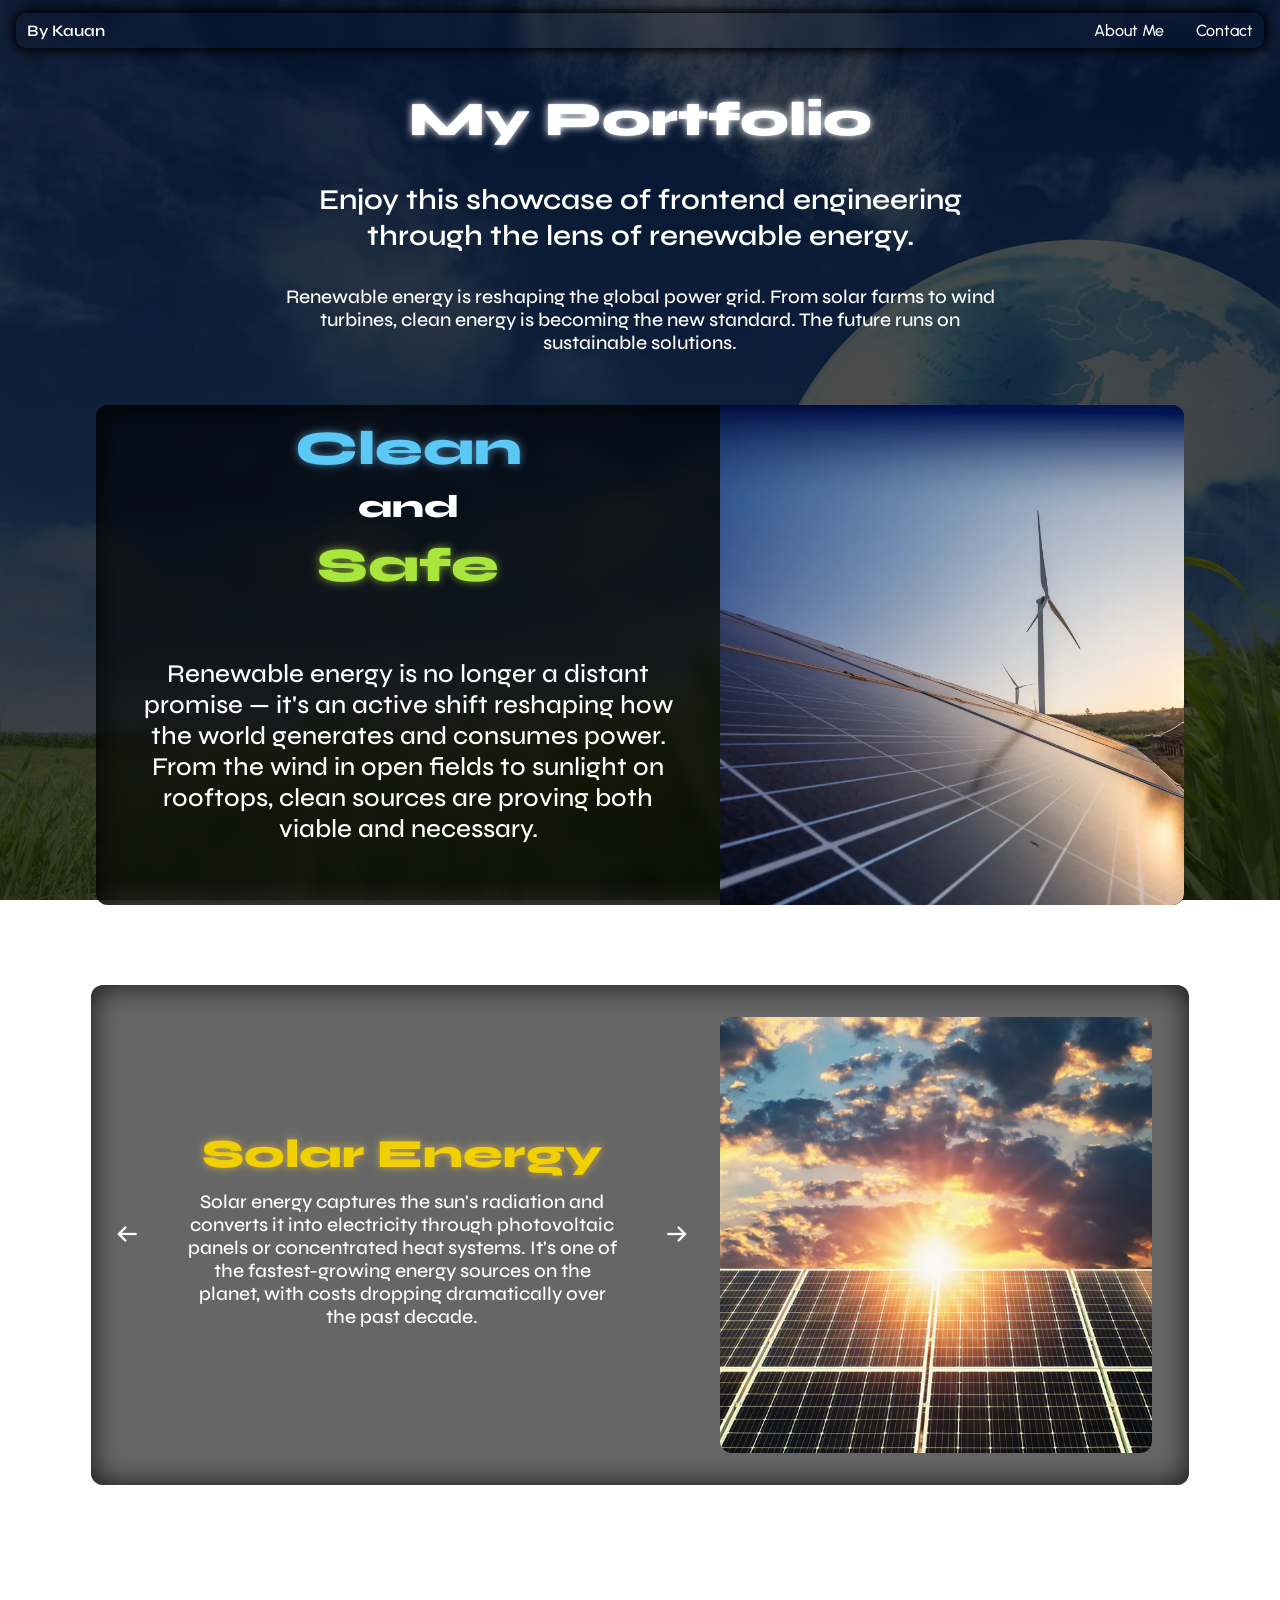
<file: index.html>
<!DOCTYPE html>
<html lang="en">
<head>
  <meta name="description" content="Frontend engineering portfolio by Kauan, exploring renewable energy through code.">
  <title>My Portfolio</title>
  <meta name="viewport" content="width=device-width,initial-scale=1" >
  <link rel="preconnect" href="https://fonts.googleapis.com">
  <link rel="preconnect" href="https://fonts.gstatic.com" crossorigin>
  <link href="https://fonts.googleapis.com/css2?family=Syne:wght@400;600;700;800&family=Urbanist:wght@300;400;500;600&display=swap" rel="stylesheet">
  <link href="style.css" rel="stylesheet">
</head>
<body>
  <nav class = 'navbar'>
    <span>By Kauan</span>
    <ul>
      <li><a href = 'https://glen-thought-285.notion.site/Bem-Vindo-a-Welcome-070c3776da10827787c281282c737813' target = 'blank'> About Me</a></li>
      <li><a href = 'https://solo.to/kauan.coder' target = 'blank'>Contact</a></li>
    </ul>
  </nav>
  <main>
  <div class = 'header'>
    <h1>My Portfolio</h1>
    <h2>Enjoy this showcase of frontend engineering through the lens of renewable energy.</h2>
    <h3>Renewable energy is reshaping the global power grid. From solar farms to wind turbines, clean energy is becoming the new standard. The future runs on sustainable solutions.</h3>
  </div>
  <div class = 's1'>
    <div class = 'txt1'>
      <h1 class = 'blue'>Clean </h1><h1 class = 'and'>and </h1><h1 class = 'green'>Safe</h1>
      <h3>Renewable energy is no longer a distant promise — it's an active shift reshaping how the world generates and consumes power. From the wind in open fields to sunlight on rooftops, clean sources are proving both viable and necessary.</h3>
    </div>
    <div class = 'img1'>
      <img alt="Grassy field of solar panels and wind turbines under a bright and clean sky" src='images/panelsturbines.webp' width="600" height="500" fetchpriority="high">
    </div>
  </div>
  <div class="carousel">
    <button class="arrow left" onclick="goTo(current - 1)">&#8592;</button>
    <div class="slide active">
          <div class="slide-text">
            <h1 class = 'yellow'>Solar Energy</h1>
            <h3>Solar energy captures the sun's radiation and converts it into electricity through photovoltaic panels or concentrated heat systems. It's one of the fastest-growing energy sources on the planet, with costs dropping dramatically over the past decade.</h3>
          </div>
          <button class="arrow right" onclick="goTo(current + 1)">&#8594;</button>
          <div class="slide-image">
            <img alt="Solar panels in a golden sunset" src='images/panels.webp' width="1150" height="650" loading="lazy">
          </div>
    </div>
    <div class="slide">
          <div class="slide-text">
          <h1 class = 'blue'>Wind Energy</h1>
          <h3>Wind energy harnesses the kinetic force of moving air through large turbines, converting it into clean electricity. Offshore and onshore wind farms are now major contributors to national power grids worldwide.</h3>
          </div>
          <button class="arrow right" onclick="goTo(current + 1)">&#8594;</button>
          <div class="slide-image">
            <img alt="Wind turbines in a grassy field" src='images/turbines.webp' width="500" height="500" loading="lazy">
          </div>
    </div>
    <div class="slide">
          <div class="slide-text">
            <h1 class = 'green'>Biomass Energy</h1>
            <h3>Biomass energy is derived from organic materials such as agricultural waste, wood, and crops. Through combustion or conversion processes, these materials release energy that can be used for electricity, heat, and fuel.</h3>
          </div>
          <button class="arrow right" onclick="goTo(current + 1)">&#8594;</button>
          <div class="slide-image">
            <img alt="Biomass containers in a sugarcane plot" src='images/biomass.webp' width="800" height="500" loading="lazy">
          </div>
    </div>
    <div class="slide">
          <div class="slide-text">
            <h1 class = 'blue'>Hydropower Energy</h1>
            <h3>Hydropower generates electricity by capturing the energy of flowing or falling water. It's one of the oldest and most reliable renewable sources, responsible for the largest share of global renewable electricity production.</h3>
          </div>
          <button class="arrow right" onclick="goTo(current + 1)">&#8594;</button>
          <div class="slide-image">
            <img alt="Water flowing down hydropower generators" src='images/hydropower.webp' width="800" height="500" loading="lazy">
          </div>
    </div>
  </div>
  <div class = 'bm'></div>
  <script src="script.js"></script>
  </main>
</body>
</html>
</file>
<file: style.css>
html {
  scroll-behavior: smooth;
}

:root {
  --font-heading: 'Syne', 'Trebuchet MS', sans-serif;
  --font-body: 'Urbanist', 'Gill Sans', sans-serif;
}

body {
  background-image: linear-gradient(rgba(0,0,0,0.7), rgba(0,0,0,0.7)), url('images/background.webp');
  background-size: cover;
  background-repeat: no-repeat;
  background-attachment: fixed;
  height: 100vh;
}

* {
  color: #fff;
  margin: 0;
  padding: 0;
  font-family: var(--font-body);
}

.navbar {
  z-index: 1000;
  width:calc(100% - 2rem);
  height: 35px;
  display: flex;
  align-items: center;
  justify-content: space-between;
  flex-direction: row;
  margin: 0.8rem 1rem;
  position: fixed;
  box-shadow: 0 0 8px #000, 0 0 16px #000;
  background-color: rgba(0, 0, 0, 0.0);
  border-radius: 10px;
  backdrop-filter: blur(10px);
}

.navbar * {
  background-color: transparent;
  font-weight: 500;
}

.navbar ul {
  display: flex;
  list-style: none;
  gap: 2rem;
  margin-right: 0.7rem;
}

.navbar li a {
  transition: text-shadow 0.3s ease;
  text-decoration: none;
}

.navbar li a:hover {
  text-shadow: 0 0 8px #fff, 0 0 16px #fff;
}

.navbar span {
    margin-left: 0.7rem;
    font-family: var(--font-heading);
    font-weight: 600;
}

.header {
  display: flex;
  align-items: center;
  justify-content: space-between;
  flex-direction: column;
  padding: 3.2rem 4rem;
  padding-top: 6rem;
}

h1 {
  font-family: var(--font-heading);
  font-weight: 800;
  font-size: 3rem;
  text-align: center;
  line-height: 3rem;
  margin-bottom: 2.4rem;
  text-shadow: 0 0 1px #fff, 0 0 8px #fff;
}

h2 {
  font-family: var(--font-heading);
  font-weight: 600;
  font-size: 1.8rem;
  min-width: 18ch;
  max-width: 36ch;
  text-align: center;
  line-height: 2.2rem;
  color: #fff;
  margin-bottom: 2rem;
}

h3 {
  font-family: var(--font-heading);
  font-weight: 500;
  font-size: 1.2rem;
  color: #fff;
  text-align: center;
  min-width: 20ch;
  max-width: 60ch;
}

.s1 {
  display: flex;
  width: 85%;
  height: 500px;
  margin: 0 auto;
  background-color: rgba(0, 0, 0, 0.6);
  border-radius: 12px;
  backdrop-filter: blur(9px);
  box-shadow: inset 0 0 30px rgba(0, 0, 0, 0.8);
  align-items: stretch;
  margin-bottom: 80px;
}

.img1 {
  flex: 1;
  display: flex;
  align-items: flex-end;
  justify-content: center;
  overflow: hidden;
}

.img1 img {
  width: 100%;
  height: 100%;
  object-fit: cover;
  object-position: bottom;
  border-radius: 0 12px 12px 0;
}

.txt1 {
  padding: 2rem;
}

.green {
  color: #a8e63d;
  text-shadow: 0 0 8px #7a9e2e;
  line-height: 1.5rem;
}

.blue {
  color: #5bc8f5;
  text-shadow: 0 0 8px #4a7fa5;
  line-height: 1.5rem;
}

.yellow {
  color: #f0d000;
  text-shadow: 0 0 8px #c8a84b;
  line-height: 1.5rem;
}

.and {
  line-height: 1rem;
  font-size: 2rem;
  text-shadow: none;
}

.s1 h3 {
  font-size: clamp(1.1rem, 2vw, 1.6rem);
  max-width: 35ch;
  width: 100%;
  margin-top: 80px;
}

.carousel {
  display: flex;
  justify-content: space-between;
  width: 85%;
  height: 500px;
  margin: 0 auto;
  background-color: rgba(0, 0, 0, 0.6);
  border-radius: 12px;
  backdrop-filter: blur(9px);
  box-shadow: inset 0 0 30px rgba(0, 0, 0, 0.8);
  padding: 0 5px;
  overflow: hidden;
  position: relative;
}

.slide {
  visibility: hidden;
  display: flex;
  flex: 1;
  align-items: center;
  justify-content: space-between;
  gap: 2rem;
  padding: 2rem;
  opacity: 0;
  transition: opacity 0.4s ease;
  position: absolute;
}

.slide.active {
  visibility: visible;
  opacity: 1;
  position: relative;
}

.slide.active h1 {
  font-size: clamp(1.4rem, 5vw, 2.5rem);
  text-align: center;
  margin: 0 auto;
  align-items: stretch;
  height: 100%;
}

.arrow {
  background: transparent;
  border: none;
  font-size: 2rem;
  cursor: pointer;
}

.slide-image img {
  width: 100%;
  height: 100%;
  object-fit: cover;
  border-radius: 12px;
}

.slide-image {
  flex: 1;
  overflow: hidden;
  width: clamp(25%, 35vw, 40%);
  height: 100%;
}

.slide-text {
  flex: 1;
  display: flex;
  flex-direction: column;
  justify-content: center;
  gap: 1.5rem;
  padding: 1rem;
  width: 40ch;
  text-align: left;
}

.left.arrow {
  padding-left: 20px;
}

@media (max-width: 768px) {
  .s1 {
    flex-direction: column;
    height: auto;
    width: 95%;
  }

  .img1 {
    height: 250px;
    width: 100%;
  }

  .img1 img {
    border-radius: 0 0 12px 12px;
  }

  .txt1 {
    padding: 1.5rem;
  }

  .carousel {
    width: 88%;
    height: auto;
    min-height: 400px;
    flex-direction: column;
    padding: 1rem;
  }

  .slide.active {
    flex-direction: column;
    height: auto;
    padding: 1rem;
    position: relative;
    width: 100%;
  }

  .slide-image {
    width: 100%;
    max-height: 250px;
    border-radius: 12px;
    margin-right: 2rem;
  }

  .slide-text {
    width: 100%;
    padding: 0.5rem;
    margin-right: 2rem;
  }

  .arrow {
    position: static;
    font-size: 1.5rem;
  }

  .left.arrow {
    padding-left: 0;
  }

  .right.arrow {
    padding-right: 2rem;
  }

  h1 {
    font-size: clamp(2rem, 8vw, 3rem);
  }

  h2 {
    font-size: clamp(1.2rem, 5vw, 1.8rem);
  }
}

.bm {
  height: 120px;
}
</file>
